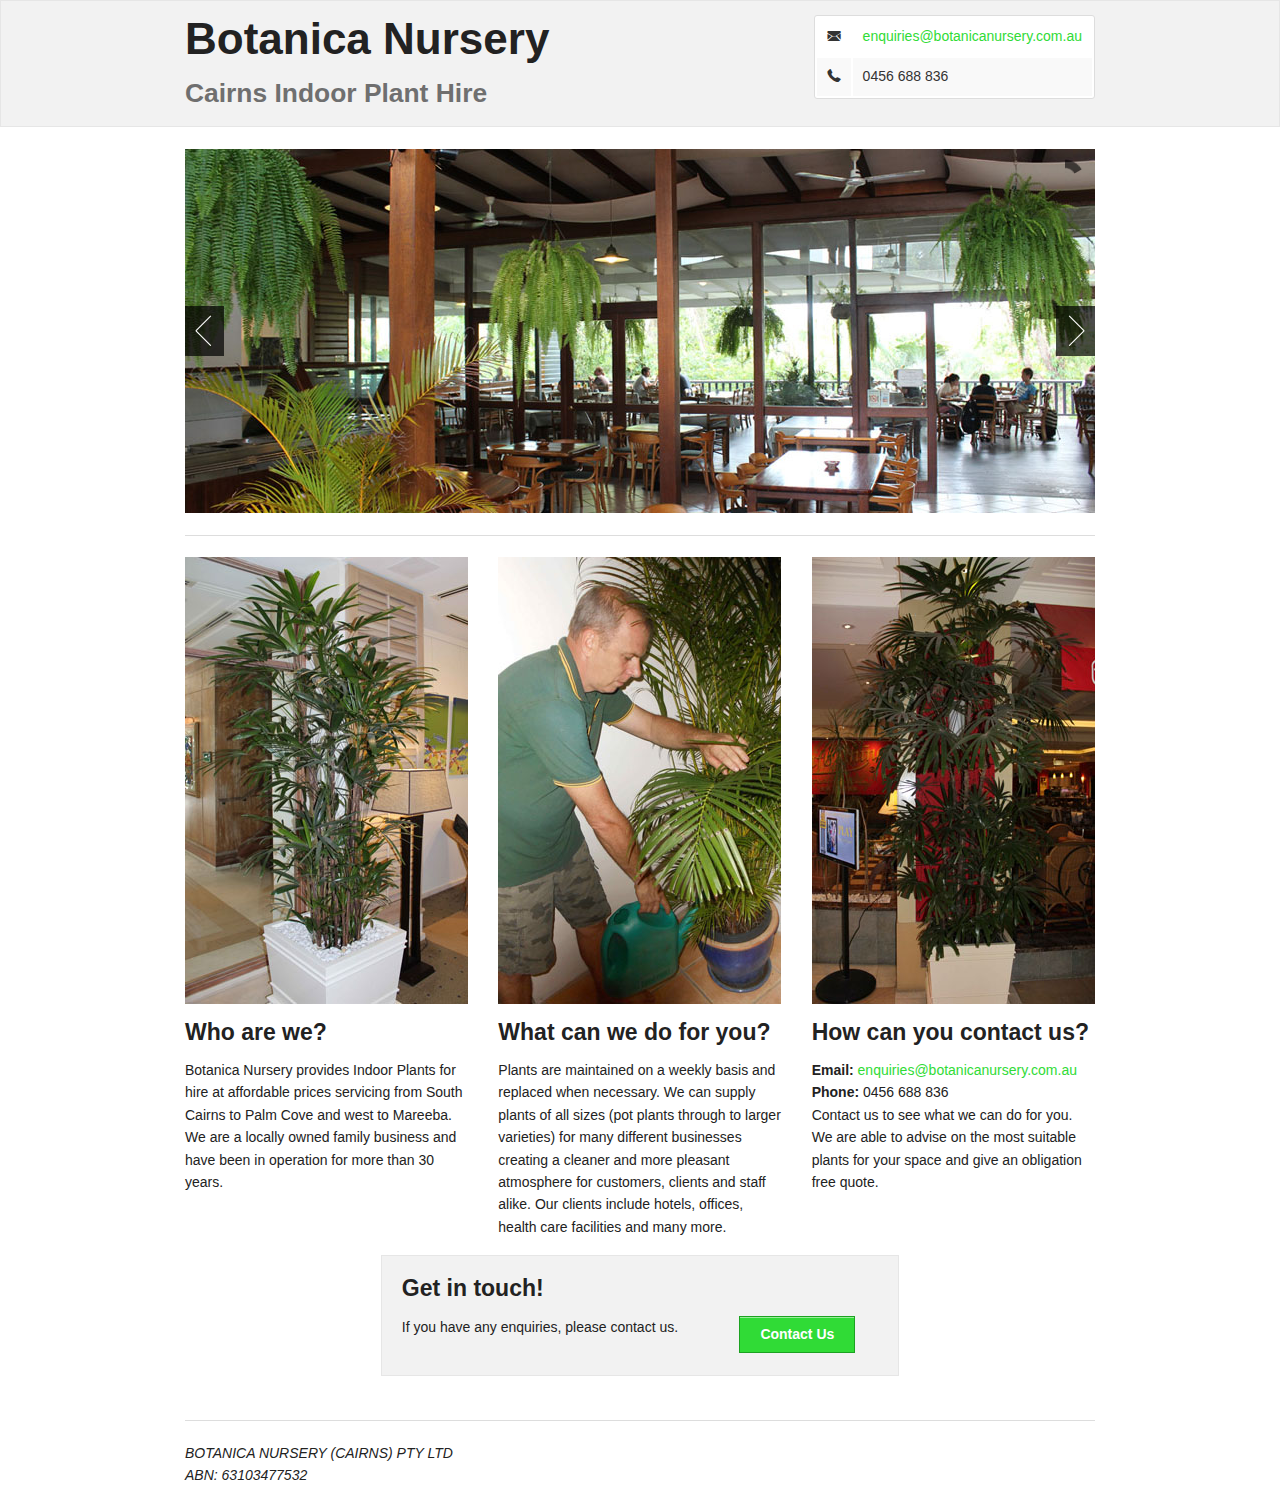
<file: index.html>
<!DOCTYPE html>
<!--[if lt IE 7]> <html class="no-js lt-ie9 lt-ie8 lt-ie7" lang="en"> <![endif]-->
<!--[if IE 7]>    <html class="no-js lt-ie9 lt-ie8" lang="en"> <![endif]-->
<!--[if IE 8]>    <html class="no-js lt-ie9" lang="en"> <![endif]-->
<!--[if gt IE 8]><!--><html class="no-js" lang="en"><!--<![endif]-->
<head>
  <meta charset="utf-8" />
  <meta name="viewport" content="width=device-width" />
  <meta name="description" content="Botanica Nursery provides Indoor Plants for hire, at affordable prices, servicing from South Cairns to Palm Cove and west to Mareeba. We are a locally owned family business and have been in operation for more than 30 years.">
  <title>Botanica Nursery | Cairns Indoor Plant Hire</title>
  <link rel="stylesheet" href="stylesheets/foundation.min.css">
  <link rel="stylesheet" href="stylesheets/app.css">
  <link rel="stylesheet" href="stylesheets/general_foundicons.css">
  <!--[if lt IE 8]>
    <link rel="stylesheet" href="stylesheets/general_foundicons_ie7.css">
  <![endif]-->
  
  <!--Google Analytics-->
  <script type="text/javascript">

  var _gaq = _gaq || [];
  _gaq.push(['_setAccount', 'UA-37592721-1']);
  _gaq.push(['_setDomainName', 'botanicanursery.com.au']);
  _gaq.push(['_trackPageview']);

  (function() {
    var ga = document.createElement('script'); ga.type = 'text/javascript'; ga.async = true;
    ga.src = ('https:' == document.location.protocol ? 'https://ssl' : 'http://www') + '.google-analytics.com/ga.js';
    var s = document.getElementsByTagName('script')[0]; s.parentNode.insertBefore(ga, s);
  })();

</script>
  
</head>
<body>
  <div class="panel" style="padding: 0">
    <div class="row">
      <div class="seven columns">
        <h1>Botanica Nursery<br>
        <small>Cairns Indoor Plant Hire</small></h1>
      </div>
      <div class="five columns">
        <br>
        <table class="right">
          <tr>
            <td><i class="foundicon-mail"></i></td>
            <td><a href="mailto:enquiries@botanicanursery.com.au">enquiries@botanicanursery.com.au</a></td>
          </tr>
          <tr>
            <td><i class="foundicon-phone"></i></td>
            <td>0456 688 836</td>
          </tr>
        </table>
      </div>
    </div>
  </div>

  <div class="row">
    <div class="twelve columns">
      <div id="slider">
        <img src="images/permanent_fern_large_cropped.jpg" />
        <img src="images/permanent_hotel_large_cropped.jpg" />
        <img src="images/permanent_landscape_large_cropped.jpg" />
      </div>
      <hr />
    </div>
  </div>
  
  <div class="row">
    <div class="four columns">
      <img src="images/permanent_rhapis_small_cropped.jpg" />
      <h4>Who are we?</h4>
      <p>Botanica Nursery provides Indoor Plants for hire at affordable prices
        servicing from South Cairns to Palm Cove and west to Mareeba. We are a
        locally owned family business and have been in operation for more
        than 30 years.</p>
    </div>
    <div class="four columns">
      <img src="images/permanent_bill_small_cropped.jpg" />
      <h4>What can we do for you?</h4>
      <p>Plants are maintained on a weekly basis and replaced when necessary.
        We can supply plants of all sizes (pot plants through to larger
        varieties) for many different businesses creating a cleaner and more
        pleasant atmosphere for customers, clients and staff alike. Our clients
        include hotels, offices, health care facilities and many more.</p>
    </div>
    <div class="four columns">
      <img src="images/permanent_plant_small_cropped.jpg" />
      <h4>How can you contact us?</h4>
      <p>
        <strong>Email:</strong>
        <a href="mailto:enquiries@botanicanursery.com.au">
          enquiries@botanicanursery.com.au</a><br>
        <strong>Phone:</strong> 0456 688 836</td><br>
        Contact us to see what we can do for you. We are able to advise on the
        most suitable plants for your space and give an obligation free quote.
      </p>
    </div>
  </div>

  <div class="row">
    <div class="seven columns centered">
      <div class="panel">
        <h4>Get in touch!</h4>
        <div class="row">
          <div class="eight columns">
            <p>If you have any enquiries, please contact us.</p>
          </div>
          <div class="four columns">
            <a href="mailto:enquiries@botanicanursery.com.au"
              class="button">Contact Us</a>
          </div>
        </div>
      </div>
    </div>
  </div>

  <footer class="row">
    <div class="twelve columns">
      <hr />
      <div class="row">
        <div class="six columns">
          <p>
            <em>BOTANICA NURSERY (CAIRNS) PTY LTD<br>
            ABN: 63103477532</em>
          </p>
        </div>
      </div>
    </div>
  </footer>

  <script src="javascripts/templates.js"></script>

  <script type="text/javascript">
    $(window).load(function() {
      $('#slider').orbit();
    });
  </script>
  
</body>
</html>
</file>
<file: stylesheets/app.css>
/* Artfully masterminded by ZURB  */

/* -------------------------------------------------- 
   Table of Contents
-----------------------------------------------------
:: Shared Styles
:: Page Name 1
:: Page Name 2
*/


/* -----------------------------------------
   Shared Styles
----------------------------------------- */



/* -----------------------------------------
   Page Name 1
----------------------------------------- */




/* -----------------------------------------
   Page Name 2
----------------------------------------- */
</file>
<file: stylesheets/general_foundicons.css>
/* font-face */
@font-face {
  font-family: "GeneralFoundicons";
  src: url("../fonts/general_foundicons.eot");
  src: url("../fonts/general_foundicons.eot?#iefix") format("embedded-opentype"), url("../fonts/general_foundicons.woff") format("woff"), url("../fonts/general_foundicons.ttf") format("truetype"), url("../fonts/general_foundicons.svg#GeneralFoundicons") format("svg");
  font-weight: normal;
  font-style: normal;
}

/* global foundicon styles */
[class*="foundicon-"] {
  display: inline;
  width: auto;
  height: auto;
  line-height: inherit;
  vertical-align: baseline;
  background-image: none;
  background-position: 0 0;
  background-repeat: repeat;
}

[class*="foundicon-"]:before {
  font-family: "GeneralFoundicons";
  font-weight: normal;
  font-style: normal;
  text-decoration: inherit;
}

/* icons */
.foundicon-settings:before {
  content: "\f000";
}

.foundicon-heart:before {
  content: "\f001";
}

.foundicon-star:before {
  content: "\f002";
}

.foundicon-plus:before {
  content: "\f003";
}

.foundicon-minus:before {
  content: "\f004";
}

.foundicon-checkmark:before {
  content: "\f005";
}

.foundicon-remove:before {
  content: "\f006";
}

.foundicon-mail:before {
  content: "\f007";
}

.foundicon-calendar:before {
  content: "\f008";
}

.foundicon-page:before {
  content: "\f009";
}

.foundicon-tools:before {
  content: "\f00a";
}

.foundicon-globe:before {
  content: "\f00b";
}

.foundicon-home:before {
  content: "\f00c";
}

.foundicon-quote:before {
  content: "\f00d";
}

.foundicon-people:before {
  content: "\f00e";
}

.foundicon-monitor:before {
  content: "\f00f";
}

.foundicon-laptop:before {
  content: "\f010";
}

.foundicon-phone:before {
  content: "\f011";
}

.foundicon-cloud:before {
  content: "\f012";
}

.foundicon-error:before {
  content: "\f013";
}

.foundicon-right-arrow:before {
  content: "\f014";
}

.foundicon-left-arrow:before {
  content: "\f015";
}

.foundicon-up-arrow:before {
  content: "\f016";
}

.foundicon-down-arrow:before {
  content: "\f017";
}

.foundicon-trash:before {
  content: "\f018";
}

.foundicon-add-doc:before {
  content: "\f019";
}

.foundicon-edit:before {
  content: "\f01a";
}

.foundicon-lock:before {
  content: "\f01b";
}

.foundicon-unlock:before {
  content: "\f01c";
}

.foundicon-refresh:before {
  content: "\f01d";
}

.foundicon-paper-clip:before {
  content: "\f01e";
}

.foundicon-video:before {
  content: "\f01f";
}

.foundicon-photo:before {
  content: "\f020";
}

.foundicon-graph:before {
  content: "\f021";
}

.foundicon-idea:before {
  content: "\f022";
}

.foundicon-mic:before {
  content: "\f023";
}

.foundicon-cart:before {
  content: "\f024";
}

.foundicon-address-book:before {
  content: "\f025";
}

.foundicon-compass:before {
  content: "\f026";
}

.foundicon-flag:before {
  content: "\f027";
}

.foundicon-location:before {
  content: "\f028";
}

.foundicon-clock:before {
  content: "\f029";
}

.foundicon-folder:before {
  content: "\f02a";
}

.foundicon-inbox:before {
  content: "\f02b";
}

.foundicon-website:before {
  content: "\f02c";
}

.foundicon-smiley:before {
  content: "\f02d";
}

.foundicon-search:before {
  content: "\f02e";
}
</file>
<file: stylesheets/general_foundicons_ie7.css>
/* general icons for IE7 */
[class*="foundicon-"] {
  font-family: "GeneralFoundicons";
  font-weight: normal;
  font-style: normal;
}

.foundicon-settings {
  *zoom: expression(this.runtimeStyle['zoom'] = "1", this.innerHTML = "&#xf000;");
}

.foundicon-heart {
  *zoom: expression(this.runtimeStyle['zoom'] = "1", this.innerHTML = "&#xf001;");
}

.foundicon-star {
  *zoom: expression(this.runtimeStyle['zoom'] = "1", this.innerHTML = "&#xf002;");
}

.foundicon-plus {
  *zoom: expression(this.runtimeStyle['zoom'] = "1", this.innerHTML = "&#xf003;");
}

.foundicon-minus {
  *zoom: expression(this.runtimeStyle['zoom'] = "1", this.innerHTML = "&#xf004;");
}

.foundicon-checkmark {
  *zoom: expression(this.runtimeStyle['zoom'] = "1", this.innerHTML = "&#xf005;");
}

.foundicon-remove {
  *zoom: expression(this.runtimeStyle['zoom'] = "1", this.innerHTML = "&#xf006;");
}

.foundicon-mail {
  *zoom: expression(this.runtimeStyle['zoom'] = "1", this.innerHTML = "&#xf007;");
}

.foundicon-calendar {
  *zoom: expression(this.runtimeStyle['zoom'] = "1", this.innerHTML = "&#xf008;");
}

.foundicon-page {
  *zoom: expression(this.runtimeStyle['zoom'] = "1", this.innerHTML = "&#xf009;");
}

.foundicon-tools {
  *zoom: expression(this.runtimeStyle['zoom'] = "1", this.innerHTML = "&#xf00a;");
}

.foundicon-globe {
  *zoom: expression(this.runtimeStyle['zoom'] = "1", this.innerHTML = "&#xf00b;");
}

.foundicon-home {
  *zoom: expression(this.runtimeStyle['zoom'] = "1", this.innerHTML = "&#xf00c;");
}

.foundicon-quote {
  *zoom: expression(this.runtimeStyle['zoom'] = "1", this.innerHTML = "&#xf00d;");
}

.foundicon-people {
  *zoom: expression(this.runtimeStyle['zoom'] = "1", this.innerHTML = "&#xf00e;");
}

.foundicon-monitor {
  *zoom: expression(this.runtimeStyle['zoom'] = "1", this.innerHTML = "&#xf00f;");
}

.foundicon-laptop {
  *zoom: expression(this.runtimeStyle['zoom'] = "1", this.innerHTML = "&#xf010;");
}

.foundicon-phone {
  *zoom: expression(this.runtimeStyle['zoom'] = "1", this.innerHTML = "&#xf011;");
}

.foundicon-cloud {
  *zoom: expression(this.runtimeStyle['zoom'] = "1", this.innerHTML = "&#xf012;");
}

.foundicon-error {
  *zoom: expression(this.runtimeStyle['zoom'] = "1", this.innerHTML = "&#xf013;");
}

.foundicon-right-arrow {
  *zoom: expression(this.runtimeStyle['zoom'] = "1", this.innerHTML = "&#xf014;");
}

.foundicon-left-arrow {
  *zoom: expression(this.runtimeStyle['zoom'] = "1", this.innerHTML = "&#xf015;");
}

.foundicon-up-arrow {
  *zoom: expression(this.runtimeStyle['zoom'] = "1", this.innerHTML = "&#xf016;");
}

.foundicon-down-arrow {
  *zoom: expression(this.runtimeStyle['zoom'] = "1", this.innerHTML = "&#xf017;");
}

.foundicon-trash {
  *zoom: expression(this.runtimeStyle['zoom'] = "1", this.innerHTML = "&#xf018;");
}

.foundicon-add-doc {
  *zoom: expression(this.runtimeStyle['zoom'] = "1", this.innerHTML = "&#xf019;");
}

.foundicon-edit {
  *zoom: expression(this.runtimeStyle['zoom'] = "1", this.innerHTML = "&#xf01a;");
}

.foundicon-lock {
  *zoom: expression(this.runtimeStyle['zoom'] = "1", this.innerHTML = "&#xf01b;");
}

.foundicon-unlock {
  *zoom: expression(this.runtimeStyle['zoom'] = "1", this.innerHTML = "&#xf01c;");
}

.foundicon-refresh {
  *zoom: expression(this.runtimeStyle['zoom'] = "1", this.innerHTML = "&#xf01d;");
}

.foundicon-paper-clip {
  *zoom: expression(this.runtimeStyle['zoom'] = "1", this.innerHTML = "&#xf01e;");
}

.foundicon-video {
  *zoom: expression(this.runtimeStyle['zoom'] = "1", this.innerHTML = "&#xf01f;");
}

.foundicon-photo {
  *zoom: expression(this.runtimeStyle['zoom'] = "1", this.innerHTML = "&#xf020;");
}

.foundicon-graph {
  *zoom: expression(this.runtimeStyle['zoom'] = "1", this.innerHTML = "&#xf021;");
}

.foundicon-idea {
  *zoom: expression(this.runtimeStyle['zoom'] = "1", this.innerHTML = "&#xf022;");
}

.foundicon-mic {
  *zoom: expression(this.runtimeStyle['zoom'] = "1", this.innerHTML = "&#xf023;");
}

.foundicon-cart {
  *zoom: expression(this.runtimeStyle['zoom'] = "1", this.innerHTML = "&#xf024;");
}

.foundicon-address-book {
  *zoom: expression(this.runtimeStyle['zoom'] = "1", this.innerHTML = "&#xf025;");
}

.foundicon-compass {
  *zoom: expression(this.runtimeStyle['zoom'] = "1", this.innerHTML = "&#xf026;");
}

.foundicon-flag {
  *zoom: expression(this.runtimeStyle['zoom'] = "1", this.innerHTML = "&#xf027;");
}

.foundicon-location {
  *zoom: expression(this.runtimeStyle['zoom'] = "1", this.innerHTML = "&#xf028;");
}

.foundicon-clock {
  *zoom: expression(this.runtimeStyle['zoom'] = "1", this.innerHTML = "&#xf029;");
}

.foundicon-folder {
  *zoom: expression(this.runtimeStyle['zoom'] = "1", this.innerHTML = "&#xf02a;");
}

.foundicon-inbox {
  *zoom: expression(this.runtimeStyle['zoom'] = "1", this.innerHTML = "&#xf02b;");
}

.foundicon-website {
  *zoom: expression(this.runtimeStyle['zoom'] = "1", this.innerHTML = "&#xf02c;");
}

.foundicon-smiley {
  *zoom: expression(this.runtimeStyle['zoom'] = "1", this.innerHTML = "&#xf02d;");
}

.foundicon-search {
  *zoom: expression(this.runtimeStyle['zoom'] = "1", this.innerHTML = "&#xf02e;");
}
</file>
